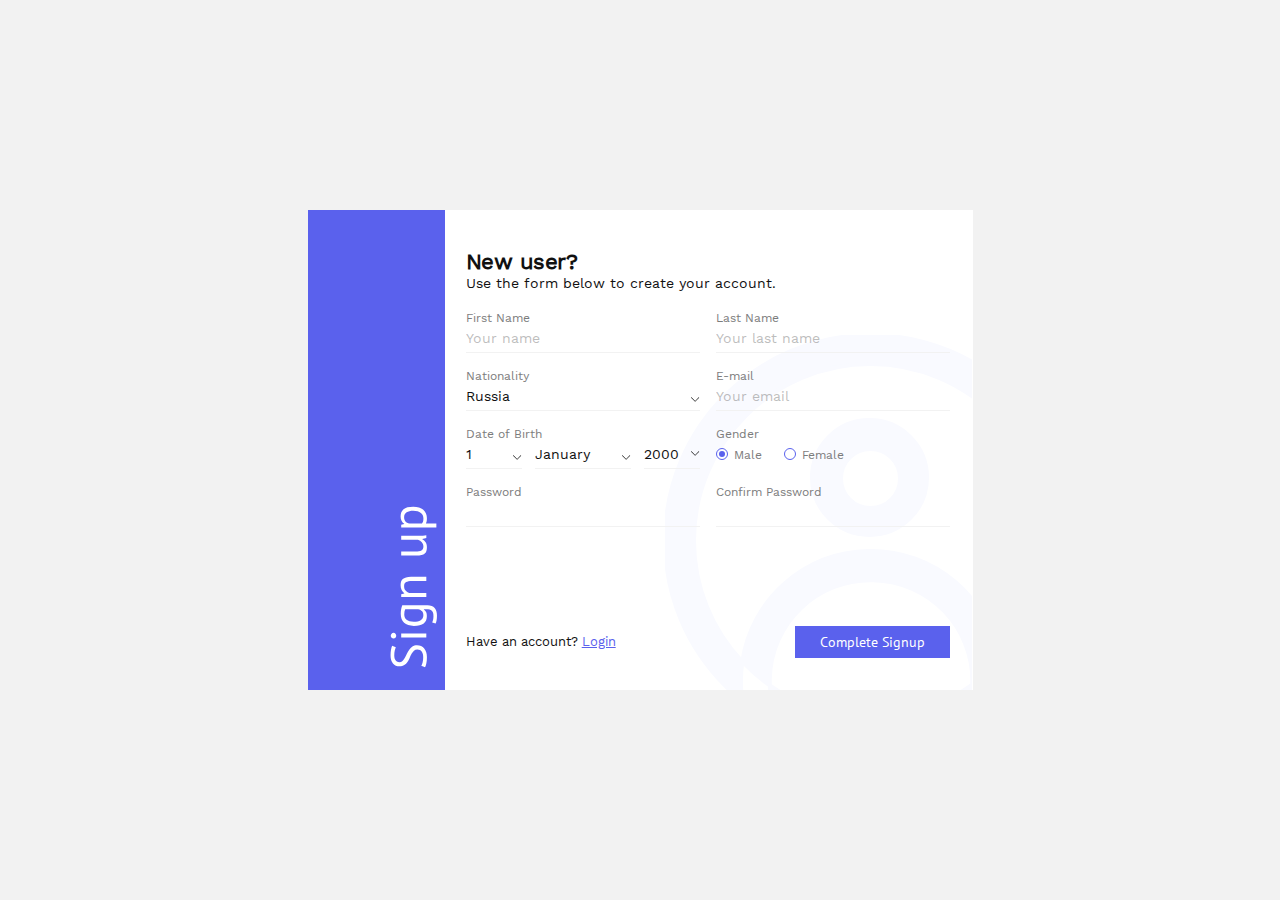
<file: index.html>
<!DOCTYPE html>
<html lang="ru">
<head>
    <meta charset="UTF-8">
    <meta name="viewport" content="width=device-width, initial-scale=1.0">
    <title>Test task form</title>
    <link rel="stylesheet" href="css/styles.min.css">
</head>
<body>
    <div class="wrapper">
        <form action="server.json" method="GET" class="form" id="MainForm">
    <div class="form-left">
        <div class="form-left__signup">
            <svg class="signup-svg"><use xlink:href="/svg/sprite.svg#Signup"></use></svg>
        </div>  
    </div>
    <div class="form-right">
        <div class="right-info">
    <h2 class="right-info__title">New user? </h2>
    <p class="right-info__desc">Use the form below to create your account.</p>
    <div class="info-top">
    <div class="top-wrapper">
        <div class="top-item firstNameBlock">
            <label for="firstNameID" onclick="">First Name</label>
            <input id="firstNameID" type="text" placeholder="Your name">
            <div id="firstNameError"></div>
        </div>
        <div class="top-item lastNameBlock">
            <label for="lastNameID" onclick="">Last Name</label>
            <input id="lastNameID" type="text" placeholder="Your last name">
            <div id="lastNameError"></div>
        </div>
    </div>
    <div class="top-wrapper">
        <div class="top-item">
            <label for="NATIONALITY" onclick="">Nationality</label>
            <select name="Nationality" id="NATIONALITY">
                <option value="1">Russia</option>
                <option value="2">Belarus</option>
                <option value="3">Ukraine</option>
                <option value="4">England</option>
                <option value="5">American</option>
            </select>
        </div>
        <div class="top-item emailBlock">
            <label for="emailID" onclick="">E-mail</label>
            <input id="emailID" type="text" placeholder="Your email">
            <div class="valid-arrow">
                <svg class="valid-svg"><use xlink:href="/svg/sprite.svg#Valid"></use></svg>
            </div>
            <div id="emailError"></div>
        </div>
    </div>
    <div class="top-wrapper">
        <div class="top-item">
            <label onclick="">Date of Birth</label>
            <div class="item-date">
                <select name="DateDataDay" id="DATE_DAY">
                    <option value="1">1</option>
                    <option value="2">2</option>
                    <option value="3">3</option>
                    <option value="4">4</option>
                    <option value="5">5</option>
                    <option value="6">6</option>
                    <option value="7">7</option>
                    <option value="8">8</option>
                    <option value="9">9</option>
                    <option value="10">10</option>
                </select>
                <select name="DateDataMonth" id="DATE_MONTH">
                    <option value="1">January</option>
                    <option value="2">February</option>
                    <option value="3">March</option>
                    <option value="4">April</option>
                    <option value="5">May</option>
                    <option value="6">June</option>
                    <option value="7">July</option>
                    <option value="8">August</option>
                    <option value="9">September</option>
                    <option value="10">October</option>
                    <option value="11">November</option>
                    <option value="12">December</option>
                </select>
                <select name="DateDataYear" id="DATE_YEAR">
                    <option value="2000">2000</option>
                    <option value="2001">2001</option>
                    <option value="2002">2002</option>
                    <option value="2003">2003</option>
                    <option value="2004">2004</option>
                    <option value="2005">2005</option>
                    <option value="2006">2006</option>
                    <option value="2007">2007</option>
                    <option value="2008">2008</option>
                </select>
            </div>
            
        </div>
        <div class="top-item">
            <label class="gender-title">Gender</label>
            <div class="item-gender">
                <div class="gender-wrapper">
                    <input type="radio" name="Gender" id="MaleID" checked>
                    <label for="MaleID" onclick="">Male</label>
                </div>
                <div class="gender-wrapper">
                    <input type="radio" name="Gender" id="FemaleID">
                    <label for="FemaleID" onclick="">Female</label>
                </div>
            </div>
        </div>
    </div>
    <div class="top-wrapper">
        <div class="top-item passBlock">
            <label for="passwordID" onclick="">Password</label>
            <input id="passwordID" type="text">
            <div id="passError"></div>
        </div>
        <div class="top-item confpassBlock">
            <label for="confirmdID" onclick="">Confirm Password</label>
            <input id="confirmdID" type="text">
            <div id="confirmPassError"></div>
        </div>
    </div>
        <div class="form-success">
        <h3>Thank You!</h3>
        <h4>you registered!</h4>
    </div>          
</div>
    <div class="info-bottom">
    <div class="bottom-left">
        <p>Have an account? <a href="#">Login</a></p>
    </div>
    <div class="bottom-right">
        <button type="submit">Complete Signup</button>
    </div>
    <!-- <svg id="HH"><use xlink:href="svg/sprite.svg#Shape"></use></svg>    -->
</div>
</div>

    </div>
</form>
    </div>
    <script src="js/script.min.js"></script>
</body>
</html>
</file>
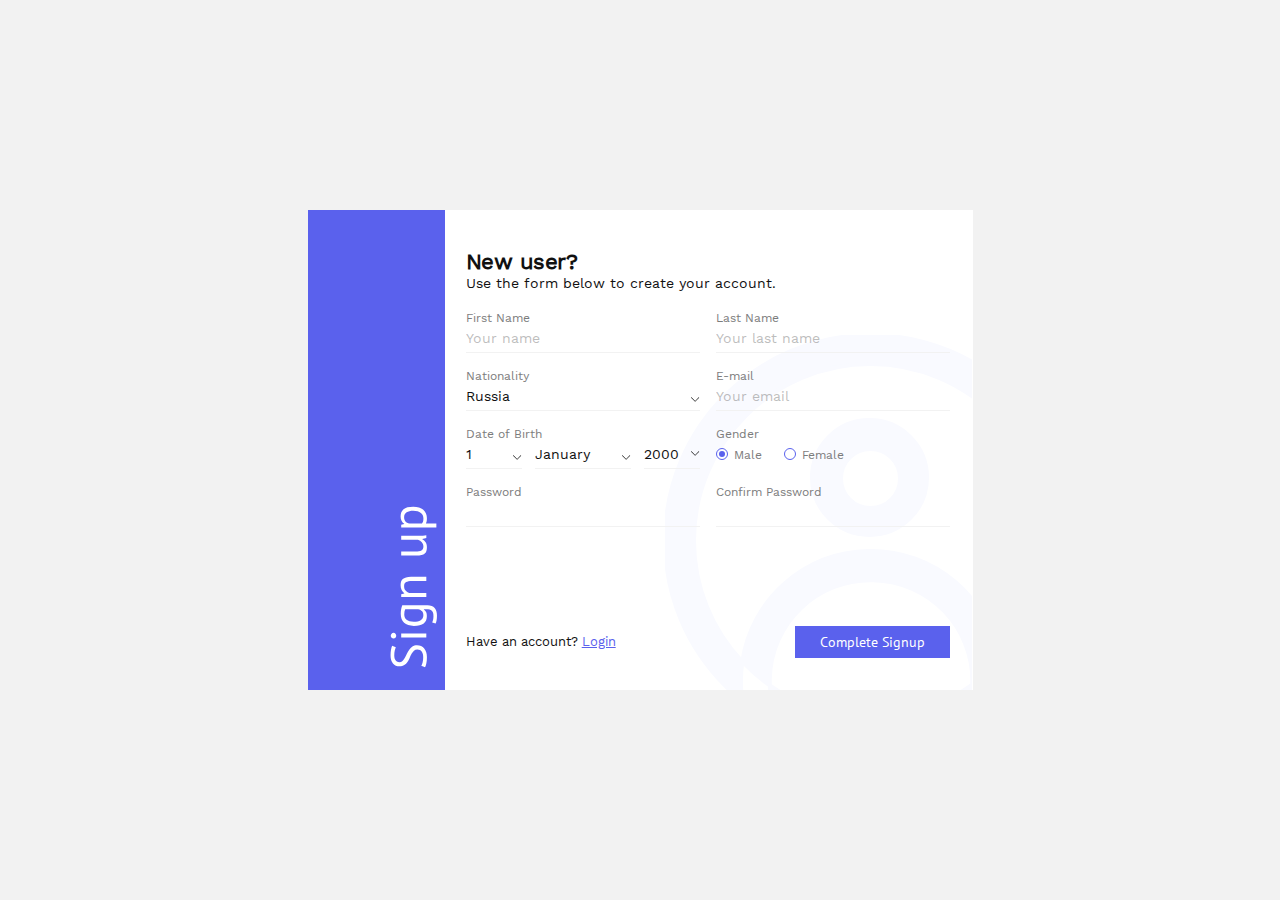
<file: demo/index.html>
<!DOCTYPE html>
<html lang="ru">
<head>
    <meta charset="UTF-8">
    <meta name="viewport" content="width=device-width, initial-scale=1.0">
    <title>Test task form</title>
    <link rel="stylesheet" href="../css/styles.min.css">
</head>
<body>
    <div class="wrapper">
        <form action="../server.json" method="GET" class="form" id="MainForm">
    <div class="form-left">
        <div class="form-left__signup">
            <svg class="signup-svg"><use xlink:href="/svg/sprite.svg#Signup"></use></svg>
        </div>  
    </div>
    <div class="form-right">
        <div class="right-info">
    <h2 class="right-info__title">New user? </h2>
    <p class="right-info__desc">Use the form below to create your account.</p>
    <div class="info-top">
    <div class="top-wrapper">
        <div class="top-item firstNameBlock">
            <label for="firstNameID" onclick="">First Name</label>
            <input id="firstNameID" type="text" placeholder="Your name">
            <div id="firstNameError"></div>
        </div>
        <div class="top-item lastNameBlock">
            <label for="lastNameID" onclick="">Last Name</label>
            <input id="lastNameID" type="text" placeholder="Your last name">
            <div id="lastNameError"></div>
        </div>
    </div>
    <div class="top-wrapper">
        <div class="top-item">
            <label for="NATIONALITY" onclick="">Nationality</label>
            <select name="Nationality" id="NATIONALITY">
                <option value="1">Russia</option>
                <option value="2">Belarus</option>
                <option value="3">Ukraine</option>
                <option value="4">England</option>
                <option value="5">American</option>
            </select>
        </div>
        <div class="top-item emailBlock">
            <label for="emailID" onclick="">E-mail</label>
            <input id="emailID" type="text" placeholder="Your email">
            <div class="valid-arrow">
                <svg class="valid-svg"><use xlink:href="/svg/sprite.svg#Valid"></use></svg>
            </div>
            <div id="emailError"></div>
        </div>
    </div>
    <div class="top-wrapper">
        <div class="top-item">
            <label for="DateID" onclick="">Date of Birth</label>
            <div class="item-date">
                <select name="DateDataDay" id="DATE_DAY">
                    <option value="1">1</option>
                    <option value="2">2</option>
                    <option value="3">3</option>
                    <option value="4">4</option>
                    <option value="5">5</option>
                    <option value="6">6</option>
                    <option value="7">7</option>
                    <option value="8">8</option>
                    <option value="9">9</option>
                    <option value="10">10</option>
                </select>
                <select name="DateDataMonth" id="DATE_MONTH">
                    <option value="1">January</option>
                    <option value="2">February</option>
                    <option value="3">March</option>
                    <option value="4">April</option>
                    <option value="5">May</option>
                    <option value="6">June</option>
                    <option value="7">July</option>
                    <option value="8">August</option>
                    <option value="9">September</option>
                    <option value="10">October</option>
                    <option value="11">November</option>
                    <option value="12">December</option>
                </select>
                <select name="DateDataYear" id="DATE_YEAR">
                    <option value="2000">2000</option>
                    <option value="2001">2001</option>
                    <option value="2002">2002</option>
                    <option value="2003">2003</option>
                    <option value="2004">2004</option>
                    <option value="2005">2005</option>
                    <option value="2006">2006</option>
                    <option value="2007">2007</option>
                    <option value="2008">2008</option>
                </select>
            </div>
            
        </div>
        <div class="top-item">
            <label for="" class="gender-title">Gender</label>
            <div class="item-gender">
                <div class="gender-wrapper">
                    <input type="radio" name="Gender" id="MaleID" checked>
                    <label for="MaleID" onclick="">Male</label>
                </div>
                <div class="gender-wrapper">
                    <input type="radio" name="Gender" id="FemaleID">
                    <label for="FemaleID" onclick="">Female</label>
                </div>
            </div>
        </div>
    </div>
    <div class="top-wrapper">
        <div class="top-item passBlock">
            <label for="passwordID" onclick="">Password</label>
            <input id="passwordID" type="text">
            <div id="passError"></div>
        </div>
        <div class="top-item confpassBlock">
            <label for="confirmdID" onclick="">Confirm Password</label>
            <input id="confirmdID" type="text">
            <div id="confirmPassError"></div>
        </div>
    </div>
        <div class="form-success">
        <h3>Thank You!</h3>
        <h4>you registered!</h4>
    </div>          
</div>
    <div class="info-bottom">
    <div class="bottom-left">
        <p>Have an account? <a href="#">Login</a></p>
    </div>
    <div class="bottom-right">
        <button type="submit">Complete Signup</button>
    </div>
    <!-- <svg id="HH"><use xlink:href="/svg/sprite.svg#Shape"></use></svg>    -->
</div>
</div>

    </div>
</form>
    </div>
    <script src="../js/script.min.js"></script>
</body>
</html>
</file>
<file: css/styles.min.css>
html{height:100%;font-size:1px;box-sizing:border-box}*,::after,::before{box-sizing:inherit}body{width:100%;height:100%;display:flex;flex-direction:column;margin:0;padding:0;background:#f2f2f2;outline:0}.wrapper{width:100%;height:100%;display:flex;align-items:center;justify-content:center}svg.signup-svg{fill:#fff;width:63px;height:162px}svg.valid-svg{width:11px;height:8px}svg .shape-path{stroke-dashoffset:1000;-webkit-animation:dash 5s linear;animation:dash 5s linear}@-webkit-keyframes dash{to{stroke-dashoffset:0}}@keyframes dash{to{stroke-dashoffset:0}}@font-face{font-family:Work-Sans;font-weight:400;font-style:normal;src:url(../fonts/Work/WorkSans-Regular.eot);src:url(../fonts/Work/WorkSans-Regular.eot?#iefix) format("embedded-opentype"),url(../fonts/Work/WorkSans-Regular.ttf) format("truetype"),url(../fonts/Work/WorkSans-Regular.svg#Work-Sans) format("svg")}@font-face{font-family:PTSans;font-weight:400;font-style:normal;src:url(../fonts/PTSans/PTSans-Regular.eot);src:url(../fonts/PTSans/PTSans-Regular.eot?#iefix) format("embedded-opentype"),url(../fonts/PTSans/PTSans-Regular.ttf) format("truetype"),url(../fonts/PTSans/PTSans-Regular.svg#PTSans) format("svg")}.form-left{width:100%;max-width:137.2px;height:100%;background:#5a61ed;position:relative}@media (max-width:599px){.form-left{display:none}}.form-left .form-left__signup{position:absolute;bottom:22px;right:0}.info-top .top-wrapper{display:flex;justify-content:space-between;margin-bottom:16.1px}@media (max-width:599px){.info-top .top-wrapper{flex-wrap:wrap}}.info-top .top-wrapper:last-child{margin-bottom:0}.info-top .top-wrapper .top-item{width:100%;max-width:234.5px;position:relative}.info-top .top-wrapper .top-item:nth-child(1){-webkit-animation:slowShow 1s ease-in-out;animation:slowShow 1s ease-in-out}.info-top .top-wrapper .top-item:nth-child(2){-webkit-animation:slowShow 1.5s ease-in-out;animation:slowShow 1.5s ease-in-out}.info-top .top-wrapper .top-item:nth-child(3){-webkit-animation:slowShow 2s ease-in-out;animation:slowShow 2s ease-in-out}.info-top .top-wrapper .top-item:nth-child(4){-webkit-animation:slowShow 2.25s ease-in-out;animation:slowShow 2.25s ease-in-out}.info-top .top-wrapper .top-item:nth-child(5){-webkit-animation:slowShow 2.5s ease-in-out;animation:slowShow 2.5s ease-in-out}.info-top .top-wrapper .top-item:nth-child(6){-webkit-animation:slowShow 2.75s ease-in-out;animation:slowShow 2.75s ease-in-out}.info-top .top-wrapper .top-item.error input{color:#f22;border-bottom:.7px solid #f22}.info-top .top-wrapper .top-item.error input:active,.info-top .top-wrapper .top-item.error input:checked,.info-top .top-wrapper .top-item.error input:focus{border:none;outline:0;border-bottom:.7px solid #f22}.info-top .top-wrapper .top-item #confirmPassError,.info-top .top-wrapper .top-item #emailError,.info-top .top-wrapper .top-item #firstNameError,.info-top .top-wrapper .top-item #lastNameError,.info-top .top-wrapper .top-item #passError{position:absolute;bottom:-10px;font-family:Work-Sans;font-style:normal;font-size:10rem;color:#f22}@media (max-width:599px){.info-top .top-wrapper .top-item{max-width:unset;margin-bottom:20px}}.info-top .top-wrapper .top-item .gender-title,.info-top .top-wrapper .top-item label{display:block;margin-bottom:5px;font-family:Work-Sans;font-style:normal;font-weight:300;font-size:12rem;line-height:14rem;cursor:pointer;color:#7c7c7c;overflow:hidden;white-space:nowrap;text-overflow:ellipsis}.info-top .top-wrapper .top-item .gender-title{margin-bottom:7.7px}.info-top .top-wrapper .top-item input,.info-top .top-wrapper .top-item select{padding:0 0 6px 0;background:0 0;border:none;border-bottom:.7px solid #f2f2f2;font-family:Work-Sans;font-style:normal;font-weight:500;font-size:14rem;line-height:16rem;color:#111}.info-top .top-wrapper .top-item input:active,.info-top .top-wrapper .top-item input:checked,.info-top .top-wrapper .top-item input:focus,.info-top .top-wrapper .top-item select:active,.info-top .top-wrapper .top-item select:checked,.info-top .top-wrapper .top-item select:focus{border:none;outline:0;border-bottom:.7px solid #5a61ed}.info-top .top-wrapper .top-item input::-webkit-input-placeholder,.info-top .top-wrapper .top-item select::-webkit-input-placeholder{color:rgba(124,124,124,.5)}.info-top .top-wrapper .top-item input::-moz-placeholder,.info-top .top-wrapper .top-item select::-moz-placeholder{color:rgba(124,124,124,.5)}.info-top .top-wrapper .top-item input:-ms-input-placeholder,.info-top .top-wrapper .top-item select:-ms-input-placeholder{color:rgba(124,124,124,.5)}.info-top .top-wrapper .top-item input::-ms-input-placeholder,.info-top .top-wrapper .top-item select::-ms-input-placeholder{color:rgba(124,124,124,.5)}.info-top .top-wrapper .top-item input::placeholder,.info-top .top-wrapper .top-item select::placeholder{color:rgba(124,124,124,.5)}.info-top .top-wrapper .top-item input{width:100%}.info-top .top-wrapper .top-item select{-webkit-appearance:none;-moz-appearance:none;appearance:none;min-width:56px;padding-right:20px;background:url(/svg/sprite.svg#Arrow) no-repeat;background-position:100% 50%;background-size:10px 10px;cursor:pointer}.info-top .top-wrapper .top-item select#DATE_YEAR{background-position:100% 20%}.info-top .top-wrapper .top-item select#NATIONALITY{width:100%;padding-right:0}.info-top .top-wrapper .top-item.emailBlock .valid-arrow{position:absolute;right:0;top:50%;width:11px;height:8px;opacity:0;transition:.3s}.info-top .top-wrapper .top-item.emailBlock.validMail .valid-arrow{opacity:1;transition:1s}.info-top .top-wrapper .top-item .item-date{display:flex;justify-content:space-between}.info-top .top-wrapper .top-item .item-gender{display:flex}.info-top .top-wrapper .top-item .item-gender .gender-wrapper{margin-left:22px}.info-top .top-wrapper .top-item .item-gender .gender-wrapper:first-child{margin-left:0}.info-top .top-wrapper .top-item .item-gender .gender-wrapper label{margin:0}.info-top .top-wrapper .top-item .item-gender .gender-wrapper input[type=radio]:checked,.info-top .top-wrapper .top-item .item-gender .gender-wrapper input[type=radio]:not(:checked){position:absolute;left:-9999px}.info-top .top-wrapper .top-item .item-gender .gender-wrapper input[type=radio]:checked+label,.info-top .top-wrapper .top-item .item-gender .gender-wrapper input[type=radio]:not(:checked)+label{display:inline-block;position:relative;padding-left:18px;cursor:pointer;font-family:Work-Sans;font-style:normal;font-weight:300;font-size:12rem;line-height:14rem;color:#7c7c7c}.info-top .top-wrapper .top-item .item-gender .gender-wrapper input[type=radio]:checked+label:before,.info-top .top-wrapper .top-item .item-gender .gender-wrapper input[type=radio]:not(:checked)+label:before{content:"";position:absolute;left:0;top:0;width:12px;height:12px;border:.7px solid #5a61ed;border-radius:100%;background-color:none}.info-top .top-wrapper .top-item .item-gender .gender-wrapper input[type=radio]:checked+label:after,.info-top .top-wrapper .top-item .item-gender .gender-wrapper input[type=radio]:not(:checked)+label:after{content:"";position:absolute;left:3px;top:3px;width:6px;height:6px;transition:all .2s ease;border-radius:100%;background-color:#5a61ed}.info-top .top-wrapper .top-item .item-gender .gender-wrapper input[type=radio]:not(:checked)+label:after{opacity:0}.info-top .top-wrapper .top-item .item-gender .gender-wrapper input[type=radio]:checked+label:after{opacity:1}.info-top .form-success{display:none;transition:.5s;margin-top:178.2px;padding-left:42.8px}.info-top .form-success h3{margin-bottom:11px;font-family:Work-Sans;font-style:normal;font-weight:500;font-size:22rem;line-height:26rem;letter-spacing:-.46px;color:#111}.info-top .form-success h4{margin:0;font-family:Work-Sans;font-style:normal;font-weight:300;font-size:14rem;line-height:16rem;color:#111}.info-top .form-success.active{display:flex;justify-content:center;flex-direction:column;transition:.5s}.info-bottom{margin-top:auto;display:flex;flex-wrap:wrap;justify-content:space-between;align-items:center}.info-bottom .bottom-left p{margin:0;font-family:Work-Sans;font-style:normal;font-weight:300;font-size:13rem;line-height:15rem;color:#111}.info-bottom .bottom-left p a{text-decoration:underline;color:#5a61ed}.info-bottom .bottom-right button{padding:7px 25px;font-family:PTSans;font-style:normal;font-weight:400;font-size:14rem;line-height:18rem;color:#fff;border:none;background:#5a61ed;cursor:pointer}.info-bottom .submmit-error{-webkit-animation:submError .5s ease-in-out;animation:submError .5s ease-in-out}@-webkit-keyframes submError{from{transform:translate(-40px,0)}50%{transform:translate(20px,0)}80%{transform:translate(-20px,0)}to{transform:translate(0,0)}}@keyframes submError{from{transform:translate(-40px,0)}50%{transform:translate(20px,0)}80%{transform:translate(-20px,0)}to{transform:translate(0,0)}}.right-info{height:100%;display:flex;flex-direction:column}.right-info .right-info__title{font-family:Work-Sans;font-style:normal;font-weight:600;font-size:22rem;line-height:26rem;letter-spacing:-.46px;color:#111;margin:0}.right-info .right-info__desc{font-family:Work-Sans;font-style:normal;font-weight:300;font-size:14rem;line-height:16rem;color:#111;margin-top:0;margin-bottom:20px}.form-right{width:100%;max-width:527.8px;height:100%;padding:38.5px 22px 32.5px 21px;background:url(/svg/sprite.svg#Shape) bottom right no-repeat;background-size:307px 355px}@media (max-width:599px){.form-right{max-width:unset}}.form{max-width:665px;width:100%;max-height:480px;height:100%;display:flex;background-color:#fff}@media (max-width:599px){.form{max-height:unset;height:auto}}@-webkit-keyframes slowShow{from{opacity:0;transform:translate(0,50px)}50%{opacity:.5}to{opacity:1;transform:translate(0,0)}}@keyframes slowShow{from{opacity:0;transform:translate(0,50px)}50%{opacity:.5}to{opacity:1;transform:translate(0,0)}}
</file>
